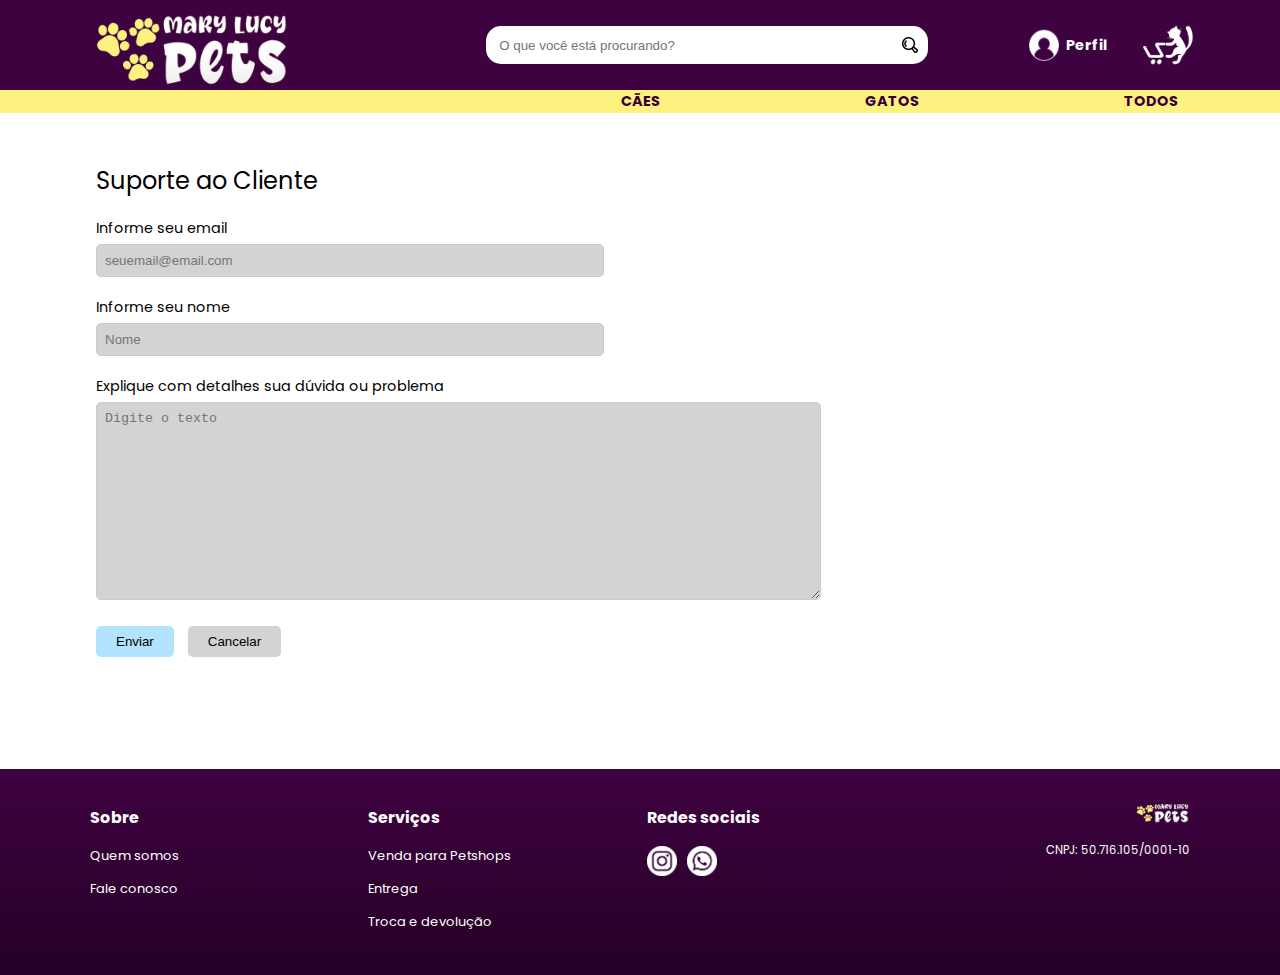
<file: contato.html>
<!DOCTYPE html>
<html lang="pt-br">
	<head>
		<title>Mary Lucy Pets</title>
		<meta charset="utf-8"/>
		<meta name="author" content="Luidy Baldez"/>
        <meta name="author" content="Rayra Feitosa Alves"/>
        <meta name="author" content="Sophia Laura Nunes Silva"/>
		<meta name="keywords" content="Acessórios, cães, cachorros, pets, gatos, coleiras, peitorais, guias"/>
		<meta name="description" content="Venda de acessórios para cães e gatos"/>
		<meta name="viewport" content="width=device-width, initial-scale=1"/>
        <link rel="stylesheet" href="estilo.css"/>
	</head>
    <body>
        <nav class="top-nav">
            <div class="logo">
                <a href="index.html">
                    <img class="logomark" src="img/logomarca.png" alt="Logomarca da Mara Lucy Pets, imagem redonda com a foto de uma Yorkshire com fundo azul e borda amarela"/>
                    
                </a>
            </div>
            <div class="search-bar">
                <input type="text" placeholder="O que você está procurando?">
                <a href="busca.html"><button></button></a>
            </div>
            <a href="perfil.html "> <div class="user">
                <img src="img/perfil.png"/>
                <p>Perfil</p>
            </div> </a>
            <div class="cart">
                <a href="carrinho.html"><img src="img/carrinho.png"/></a>
            </div>
        </nav>
        <nav class="bottom-nav">
            <ul>
                <li><a href="">CÃES</a></li>
                <li><a href="">GATOS</a></li>
                <li><a href="">TODOS</a></li>
            </ul>
        </nav>
        <main>
            <div class="container">
    <div class="title">Suporte ao Cliente</div>
    <div class="form-group">
      <label for="email">Informe seu email</label>
      <input type="email" id="email" name="email" placeholder="seuemail@email.com">
    </div>
     <div class="form-group">
      <label for="email">Informe seu nome</label>
      <input type="nome" id="nome" name="nome" placeholder="Nome">
    </div>
    <div class="form-group">
      <label for="comment">Explique com detalhes sua dúvida ou problema</label>
      <textarea id="comment" name="comment" rows="12" placeholder="Digite o texto"></textarea>
    </div>
    <div class="form-group">
      <button class="btn-send">Enviar</button>
      <button class="btn-cancel">Cancelar</button>
    </div>
  </div>
        </main>
        
        <footer>
            <div class="footer">
                <div class="about">
                    <h3>Sobre</h3>
                    <p><a href="">Quem somos</a></p>
                    <p><a href="#">Fale conosco</a></p>
                </div>
                <div class="services">
                    <h3>Serviços</h3>
                    <p><a href="">Venda para Petshops</a></p>
                    <p><a href="">Entrega</a></p>
                    <p><a href="">Troca e devolução</a></p>
                </div>
                <div class="social-media">
                    <h3>Redes sociais</h3>
                    <p class="social-media-logos">
                        <a href="https://instagram.com/maralucypets" target="_blank"><img src="img/insta.png"/></a>
                        <a href=""><img src="img/wpp.png"/></a>
                    </p>
                </div>
                <div class="company">
                    <img src="img/logomarca.png" class="company-logomark"/>
                    <p>CNPJ: 50.716.105/0001-10</p>
                </div>
            </div> 
        </footer>
    </body>
</html>
</file>
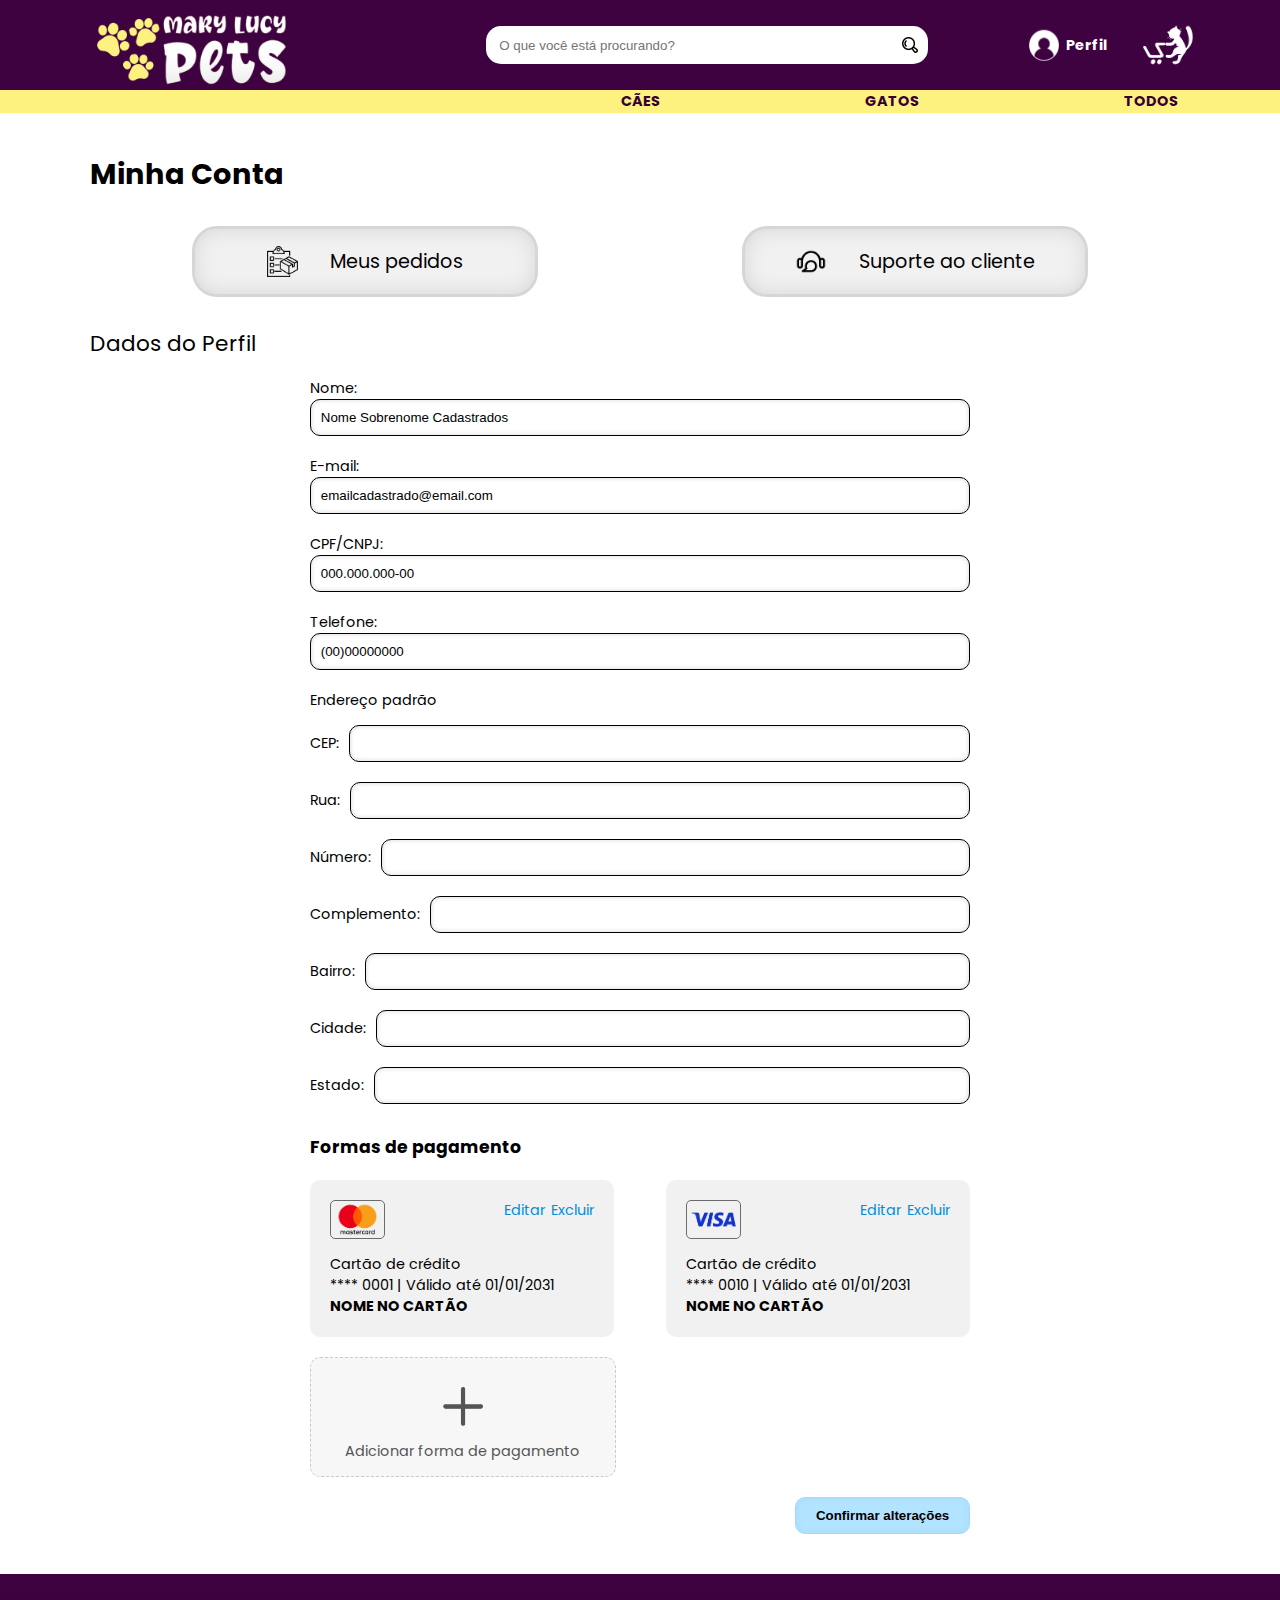
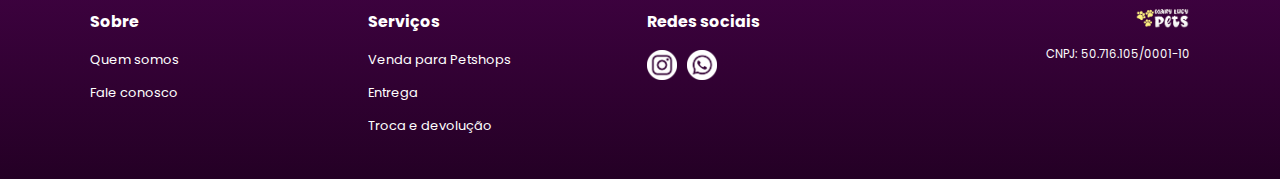
<file: perfil.html>
<!DOCTYPE html>
<html lang="pt-br">
	<head>
		<title>Mara Lucy Pets</title>
		<meta charset="utf-8"/>
		<meta name="author" content="Luidy Baldez"/>
        <meta name="author" content="Rayra Feitosa Alves"/>
        <meta name="author" content="Sophia Laura Nunes Silva"/>
		<meta name="keywords" content="Acessórios, cães, cachorros, pets, gatos, coleiras, peitorais, guias"/>
		<meta name="description" content="Venda de acessórios para cães e gatos"/>
		<meta name="viewport" content="width=device-width, initial-scale=1"/>
        <link rel="stylesheet" href="estilo.css"/>
	</head>
    <body>
        <nav class="top-nav">
            <div class="logo">
                <a href="index.html">
                    <img class="logomark" src="img/logomarca.png" alt="Logomarca da Mara Lucy Pets, imagem redonda com a foto de uma Yorkshire com fundo azul e borda amarela"/>
                   
                </a>
            </div>
            <div class="search-bar">
                <input type="text" placeholder="O que você está procurando?">
                <a href="busca.html"><button></button></a>
            </div>
            <a href="perfil.html "> <div class="user">
                <img src="img/perfil.png"/>
                <p>Perfil</p>
            </div> </a>
            <div class="cart">
                <a href="carrinho.html"><img src="img/carrinho.png"/></a>
            </div>
        </nav>
        <nav class="bottom-nav">
            <ul>
                <li><a href="">CÃES</a></li>
                <li><a href="">GATOS</a></li>
                <li><a href="">TODOS</a></li>
            </ul>
        </nav>
        <main class="account-page">
            <section>
                <div class="containerp">  
                    <h1>Minha Conta</h1>
                    <div class="options">
                        <a href="historico.html" class="box">
                            <img src="img/iconepedidos.png"/>
                            <p>Meus pedidos</p> 
                        </a>
                        <a href="suporte.html" class="box">
                            <img src="img/iconesuporte.png"/>
                            <p>Suporte ao cliente</p> 
                        </a>
                    </div>
                </div>
                <h2>Dados do Perfil</h2>
            </section>
            <form class="profile">
                <div class="dados">
                    <div class="form-groupp">
                        <label for="nome">Nome:</label>
                        <input type="text" id="nome" name="nome" value="Nome Sobrenome Cadastrados" required>
                    </div>
                    <div class="form-groupp">
                        <label for="email">E-mail:</label>
                        <input type="email" id="email" name="email" value="emailcadastrado@email.com" required>
                    </div>
                    <div class="form-groupp">
                        <label for="cpf_cnpj">CPF/CNPJ:</label>
                        <input type="text" id="cpf_cnpj" name="cpf_cnpj" value="000.000.000-00" required>
                    </div>
                    <div class="form-groupp">
                        <label for="telefone">Telefone:</label>
                        <input type="tel" id="telefone" name="telefone" value="(00)00000000" required>
                    </div>
                    
                    <p>Endereço padrão</p>
                    <div class="form-endereço">
                        <label for="cep">CEP:</label>
                        <input type="text" id="cep" name="cep" pattern="[0-9]{8}" title="Informe um CEP válido (apenas números)">
                    </div>
                    <div class="form-endereço">
                        <label for="rua">Rua:</label>
                        <input type="text" id="rua" name="rua">
                    </div>
                    <div class="form-endereço">
                        <label for="numero">Número:</label>
                        <input type="text" id="numero" name="numero">
                    </div>
                    <div class="form-endereço">
                        <label for="complemento">Complemento:</label>
                        <input type="text" id="complemento" name="complemento">
                    </div>
                    <div class="form-endereço">
                        <label for="bairro">Bairro:</label>
                        <input type="text" id="bairro" name="bairro">
                    </div>
                    <div class="form-endereço">
                        <label for="cidade">Cidade:</label>
                        <input type="text" id="cidade" name="cidade">
                    </div>
                    <div class="form-endereço">
                        <label for="estado">Estado:</label>
                        <input type="text" id="estado" name="estado">
                    </div>
                    <h3>Formas de pagamento</h3>
                    <div class="cards">
                        <div class="card-data">
                            <div class="card-data-top">
                                <img class="card-brand" src="img/master.png"/>
                                <p><a href="">Editar</a>
                                <a href="">Excluir</a></p>
                            </div>
                            <div class="card-data-bottom">
                                <p>Cartão de crédito</p>
                                <p>**** 0001 | Válido até 01/01/2031</p>
                                <p class="card-name">NOME NO CARTÃO</p>
                            </div>
                        </div>
                        <div class="card-data">
                            <div class="card-data-top">
                                <img class="card-brand" src="img/visa.png"/>
                                <p><a href="">Editar</a>
                                <a href="">Excluir</a></p>
                            </div>
                            <div class="card-data-bottom">
                                <p>Cartão de crédito</p>
                                <p>**** 0010 | Válido até 01/01/2031</p>
                                <p class="card-name">NOME NO CARTÃO</p>
                            </div>
                        </div>
                    </div>
                    <div class="new-card">
                        <div class="new-card-data">
                            <img src="img/adicionar.png" alt="Sinal de adição"/>
                            <p>Adicionar forma de pagamento</p>
                        </div>
                    </div>
                    <div id="button">
                        <button type="submit">Confirmar alterações</button>
                    </div>
                </div>
            </form>
        </main>
        <footer>
            <div class="footer">
                <div class="about">
                    <h3>Sobre</h3>
                    <p><a href="">Quem somos</a></p>
                    <p><a href="suporte.html">Fale conosco</a></p>
                </div>
                <div class="services">
                    <h3>Serviços</h3>
                    <p><a href="">Venda para Petshops</a></p>
                    <p><a href="">Entrega</a></p>
                    <p><a href="">Troca e devolução</a></p>
                </div>
                <div class="social-media">
                    <h3>Redes sociais</h3>
                    <p class="social-media-logos">
                        <a href="https://instagram.com/maralucypets" target="_blank"><img src="img/insta.png"/></a>
                        <a href="#"><img src="img/wpp.png"/></a>
                    </p>
                </div>
                <div class="company">
                    <img src="img/logomarca.png" class="company-logomark"/>
                    <p>CNPJ: 50.716.105/0001-10</p>
                </div>
            </div> 
        </footer>
    </body>
</html>
</file>
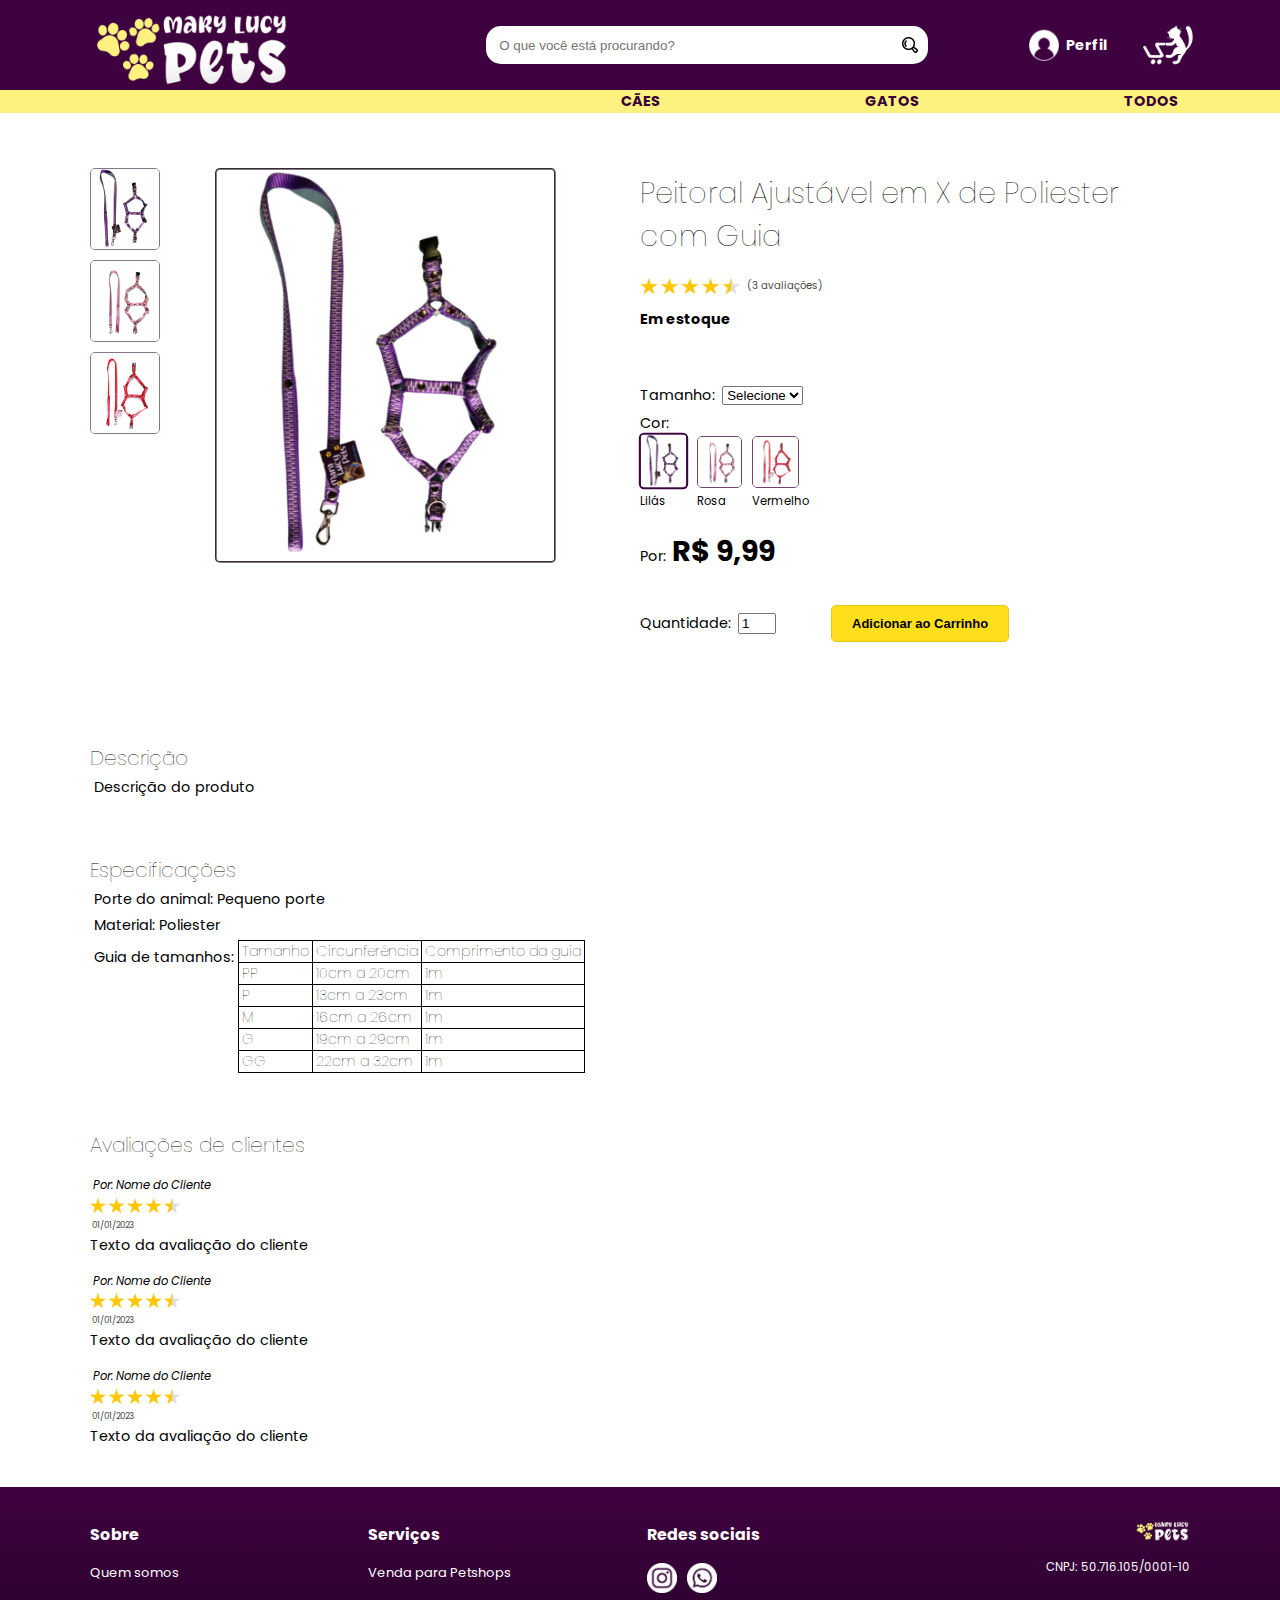
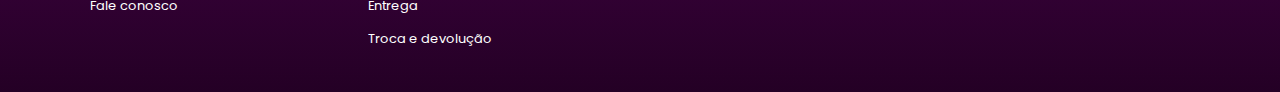
<file: produto.html>
<!DOCTYPE html>
<html lang="pt-br">
	<head>
		<title>Mara Lucy Pets</title>
		<meta charset="utf-8"/>
		<meta name="author" content="Luidy Baldez"/>
        <meta name="author" content="Rayra Feitosa Alves"/>
        <meta name="author" content="Sophia Laura Nunes Silva"/>
		<meta name="keywords" content="Acessórios, cães, cachorros, pets, gatos, coleiras, peitorais, guias"/>
		<meta name="description" content="Venda de acessórios para cães e gatos"/>
		<meta name="viewport" content="width=device-width, initial-scale=1"/>
        <link rel="stylesheet" href="estilo.css"/>
	</head>
    <body>
        <nav class="top-nav">
            <div class="logo">
                <a href="index.html">
                    <img class="logomark" src="img/logomarca.png" alt="Logomarca da Mara Lucy Pets, imagem redonda com a foto de uma Yorkshire com fundo azul e borda amarela"/>
                    
                </a>
            </div>
            <div class="search-bar">
                <input type="text" placeholder="O que você está procurando?">
                <a href="busca.html"><button></button></a>
            </div>
            <a href="perfil.html "> <div class="user">
                <img src="img/perfil.png"/>
                <p>Perfil</p>
            </div> </a>
            <div class="cart">
                <a href="carrinho.html"><img src="img/carrinho.png"/></a>
            </div>
        </nav>
        <nav class="bottom-nav">
            <ul>
                <li><a href="">CÃES</a></li>
                <li><a href="">GATOS</a></li>
                <li><a href="">TODOS</a></li>
            </ul>
        </nav>
        <main>
            <section class="product-details">
                <div class="product-images">
                    <div class="product-column" id="productColumn">
                        <img src="img/produtos/pequeno1.png" alt="Peitoral Lilás" onclick="changeImage('img/produtos/pequeno1.png')">
                        <img src="img/produtos/pequeno2.png" alt="Peitoral Rosa" onclick="changeImage('img/produtos/pequeno2.png')">
                        <img src="img/produtos/medio1.png" alt="Peitoral Vermelho" onclick="changeImage('img/produtos/medio1.png')">
                    </div>
                    <div class="main-image" id="mainImage">
                        <img src="img/produtos/pequeno1.png" alt="Imagem principal">
                    </div>
                </div>
                <div class="product-info">
                    <h1>Peitoral Ajustável em X de Poliester com Guia</h1>
                    <div class="stars-review">
                        <img src="img/estrelas.png"/>
                        (3 avaliações)
                    </div>
                    <p class="availability">Em estoque</p>
                    <div class="product-size">
                        <label for="tamanho">Tamanho:</label>
                        <select id="tamanho" name="tamanho">
                            <option value="">Selecione</option>
                            <option value="pp">PP</option>
                            <option value="p">P</option>
                            <option value="m">M</option>
                            <option value="pp">G</option>
                            <option value="p">GG</option>
                        </select>
                    </div>
                    <label for="cor">Cor:</label>
                    <div class="product-color">
                        <input type="radio" id="cor1" name="cor" checked>
                        <label for="cor1">
                            <img src="img/produtos/pequeno1.png" alt="Peitoral Lilás">
                            <span>Lilás</span>
                        </label>
                        <input type="radio" id="cor2" name="cor">
                        <label for="cor2">
                            <img src="img/produtos/pequeno2.png" alt="Peitoral Rosa">
                            <span>Rosa</span>
                        </label>
                        <input type="radio" id="cor3" name="cor">
                        <label for="cor3">
                            <img src="img/produtos/medio1.png" alt="Peitoral Vermelho">
                            <span>Vermelho</span>
                        </label>
                    </div>
                    <div class="price-details">
                        <p>Por: </p>
                        <h3>R$ 9,99</h3>
                    </div>
                    <div class="add-to-cart">
                        <label for="quantidade">Quantidade: </label>
                        <input type="number" id="quantidade" name="quantidade" value="1" min="1" max="10"  required>
                        <a href="carrinho.html"><button class="cart-btn">Adicionar ao Carrinho</button></a>
                    </div>
                </div>
            </section>
            <section class="product-description">
                <h2>Descrição</h2>
                <p>Descrição do produto</p>
                <h2>Especificações</h2>
                <p>Porte do animal: Pequeno porte</p>
                <p>Material: Poliester</p>
                <div class="size-guide">
                    <p>Guia de tamanhos: </p>
                    <table>
                        <thead>
                            <tr>
                                <th>Tamanho</th>
                                <th>Circunferência</th>
                                <th>Comprimento da guia</th>
                            </tr>
                        </thead>
                        <tbody>
                            <tr>
                                <td>PP</td>
                                <td>10cm a 20cm</td>
                                <td>1m</td>
                            </tr>
                            <tr>
                                <td>P</td>
                                <td>13cm a 23cm</td>
                                <td>1m</td>
                            </tr>
                            <tr>
                                <td>M</td>
                                <td>16cm a 26cm</td>
                                <td>1m</td>
                            </tr>
                            <tr>
                                <td>G</td>
                                <td>19cm a 29cm</td>
                                <td>1m</td>
                            </tr>
                            <tr>
                                <td>GG</td>
                                <td>22cm a 32cm</td>
                                <td>1m</td>
                            </tr>
                        </tbody>
                    </table>
                </div>
                <h2>Avaliações de clientes</h2>
                <div class="customer-review">
                    <p class="client-name">Por: Nome do Cliente</p>
                    <div class="customer-review-stars">
                        <img src="img/estrelas.png"/>
                        <p>01/01/2023</p>
                    </div>
                    Texto da avaliação do cliente
                </div>
                <div class="customer-review">
                    <p class="client-name">Por: Nome do Cliente</p>
                    <div class="customer-review-stars">
                        <img src="img/estrelas.png"/>
                        <p>01/01/2023</p>
                    </div>
                    Texto da avaliação do cliente
                </div>
                <div class="customer-review">
                    <p class="client-name">Por: Nome do Cliente</p>
                    <div class="customer-review-stars">
                        <img src="img/estrelas.png"/>
                        <p>01/01/2023</p>
                    </div>
                    Texto da avaliação do cliente
                </div>
            </section>
        </main>
        <footer>
            <div class="footer">
                <div class="about">
                    <h3>Sobre</h3>
                    <p><a href="">Quem somos</a></p>
                    <p><a href="suporte.html">Fale conosco</a></p>
                </div>
                <div class="services">
                    <h3>Serviços</h3>
                    <p><a href="">Venda para Petshops</a></p>
                    <p><a href="">Entrega</a></p>
                    <p><a href="">Troca e devolução</a></p>
                </div>
                <div class="social-media">
                    <h3>Redes sociais</h3>
                    <p class="social-media-logos">
                        <a href="https://instagram.com/maralucypets" target="_blank"><img src="img/insta.png"/></a>
                        <a href=""><img src="img/wpp.png"/></a>
                    </p>
                </div>
                <div class="company">
                    <img src="img/logomarca.png" class="company-logomark"/>
                    <p>CNPJ: 50.716.105/0001-10</p>
                </div>
            </div> 
        </footer>

        <script>
            function changeImage(newSrc) {
                document.getElementById('mainImage').innerHTML = `<img src="${newSrc}" alt="Imagem principal">`;
            }
        </script>
    </body>
</html>
</file>
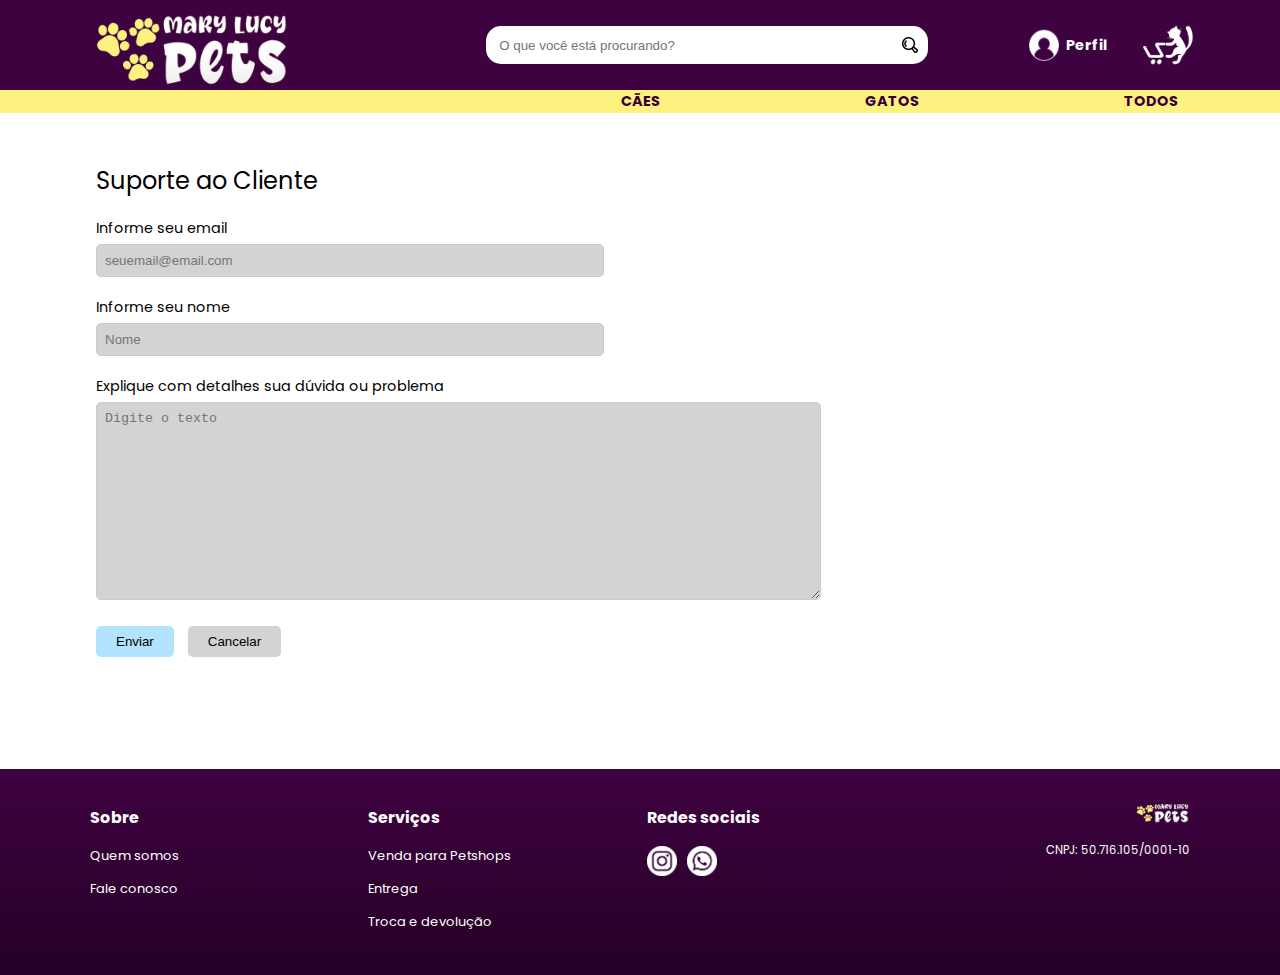
<file: suporte.html>
<!DOCTYPE html>
<html lang="pt-br">
	<head>
		<title>Mara Lucy Pets</title>
		<meta charset="utf-8"/>
		<meta name="author" content="Luidy Baldez"/>
        <meta name="author" content="Rayra Feitosa Alves"/>
        <meta name="author" content="Sophia Laura Nunes Silva"/>
		<meta name="keywords" content="Acessórios, cães, cachorros, pets, gatos, coleiras, peitorais, guias"/>
		<meta name="description" content="Venda de acessórios para cães e gatos"/>
		<meta name="viewport" content="width=device-width, initial-scale=1"/>
        <link rel="stylesheet" href="estilo.css"/>
	</head>
    <body>
        <nav class="top-nav">
            <div class="logo">
                <a href="index.html">
                    <img class="logomark" src="img/logomarca.png" alt="Logomarca da Mara Lucy Pets, imagem redonda com a foto de uma Yorkshire com fundo azul e borda amarela"/>
                    
                </a>
            </div>
            <div class="search-bar">
                <input type="text" placeholder="O que você está procurando?">
                <a href="busca.html"><button></button></a>
            </div>
            <a href="perfil.html "> <div class="user">
                <img src="img/perfil.png"/>
                <p>Perfil</p>
            </div> </a>
            <div class="cart">
                <a href="carrinho.html"><img src="img/carrinho.png"/></a>
            </div>
        </nav>
        <nav class="bottom-nav">
            <ul>
                <li><a href="">CÃES</a></li>
                <li><a href="">GATOS</a></li>
                <li><a href="">TODOS</a></li>
            </ul>
        </nav>
        <main>
            <div class="container">
    <div class="title">Suporte ao Cliente</div>
    <div class="form-group">
      <label for="email">Informe seu email</label>
      <input type="email" id="email" name="email" placeholder="seuemail@email.com">
    </div>
     <div class="form-group">
      <label for="email">Informe seu nome</label>
      <input type="nome" id="nome" name="nome" placeholder="Nome">
    </div>
    <div class="form-group">
      <label for="comment">Explique com detalhes sua dúvida ou problema</label>
      <textarea id="comment" name="comment" rows="12" placeholder="Digite o texto"></textarea>
    </div>
    <div class="form-group">
      <button class="btn-send">Enviar</button>
      <button class="btn-cancel">Cancelar</button>
    </div>
  </div>
        </main>
        
        <footer>
            <div class="footer">
                <div class="about">
                    <h3>Sobre</h3>
                    <p><a href="">Quem somos</a></p>
                    <p><a href="#">Fale conosco</a></p>
                </div>
                <div class="services">
                    <h3>Serviços</h3>
                    <p><a href="">Venda para Petshops</a></p>
                    <p><a href="">Entrega</a></p>
                    <p><a href="">Troca e devolução</a></p>
                </div>
                <div class="social-media">
                    <h3>Redes sociais</h3>
                    <p class="social-media-logos">
                        <a href="https://instagram.com/maralucypets" target="_blank"><img src="img/insta.png"/></a>
                        <a href=""><img src="img/wpp.png"/></a>
                    </p>
                </div>
                <div class="company">
                    <img src="img/logomarca.png" class="company-logomark"/>
                    <p>CNPJ: 50.716.105/0001-10</p>
                </div>
            </div> 
        </footer>
    </body>
</html>
</file>
<file: estilo.css>
@import url('https://fonts.googleapis.com/css2?family=Poppins:ital,wght@0,100;0,200;0,300;0,400;0,500;0,600;0,700;0,800;0,900;1,100;1,200;1,300;1,400;1,500;1,600;1,700;1,800;1,900&display=swap');

body {
    margin: 0;
    padding: 0;
    font-family: "Poppins", sans-serif;
    font-size: 0.9em;
    position: relative;
    overflow-x: hidden;
}

a {
    text-decoration: none;
}


/* INDEX */
.banner {
    background-image: linear-gradient(#240025, #3F0241);
    height: 6vw;
    width: 100%;
    position: relative;
    display: flex;
}

.bg {
    width: 90%;
}

.top-nav {
    background-color: #3F0241;
    position: sticky;
    top: 0;
    display: flex;
    align-items: center;
    height: 5vw;
    width: 100%;
    z-index: 2;
}

.search-bar {
    position: absolute;
    right: 30%;
    height: 3vw;
}

.search-bar input[type="text"] {
    padding: 1vw;
    height: 1vw;
    width: 30vw;
    border: none;
    border-bottom-left-radius: 15px;
    border-top-left-radius: 15px;
}

.search-bar button {
    position: absolute;
    background-color: white;
    height: 3vw;
    width: 2rem;
    border: none;
    border-bottom-right-radius: 15px;
    border-top-right-radius: 15px;
    cursor: pointer;
}

.search-bar button::before {
    content: "";
    background-image: url('img/lupa.png');
    background-size: contain;
    width: 1rem;
    height: 1rem;
    position: absolute;
    left: 20%;
    top: 50%;
    transform: translateY(-50%);
}

.sobre {
    display: flex;
    margin-left: 10%;
    margin-right: 10%;
    margin-top: 5.2%;
    margin-bottom: 5.4%;
    font-size: 20px;
}

.sobre span {
    font-size: 20px;
    color: #370035;
}

.img-sobre {
    width: 700px;
}

.texto-sobre {
    width: 600px;
}

.texto-sobre h2 {
    color: #240025;
}

.user {
    position: absolute;
    display: flex;
    height: 3vw;
    width: 85px;
    right: 13%;
    border: none;
    border-radius: 15px;
    cursor: pointer;
    align-items: center;
    top: 50%;
    transform: translateY(-50%);
}

.user p {
    color: white;
    padding: 0 0.5vw 0;
    font-weight: bold;
}

.user img {
    height: 80%;
}

.cart {
    position: absolute;
    height: 3vw;
    width: 3.5vw;
    right: 7vw;
    border: none;
    border-radius: 15px;
    cursor: pointer;
    top: 50%;
    transform: translateY(-50%);
}

.cart img {
    width: 4vw;
    height: 4vw;
    position: absolute;
    left: 50%;
    top: 50%;
    transform: translate(-50%, -50%);
}

.logomarca-index {
    position: absolute;
    height: 220%;
    width: 30%;
    padding-left: 7vw;
}

.logomarca-index img {
    position: sticky;
    width: 100%;
    height: 100%;
    bottom: 0;
}

.logotipo-scrolled a img {
    position: sticky;
    opacity: 0;
    transition: opacity 0.2s ease;
    width: 14vw;
    height: auto;
}

.bottom-nav ul {
    font-family: "Poppins", sans-serif;
    list-style: none;
    display: flex;
    padding: 0;
    margin: 0;
    justify-content: right;
    background-color: #FDF280;
    width: 100%;
    height: auto;
}

.bottom-nav li {
    height: 100%;
    line-height: 23px;
    align-items: center;
}

.bottom-nav li a {
    color: #370035;
    font-weight: bold;
    padding: 2px 8vw;
}

.bottom-nav li a:hover {
    background: #ffdf1b;
    color: white;
}

.bottom-nav1 ul {
    font-family: "Poppins", sans-serif;
    list-style: none;
    display: flex;
    padding-left: 50px;
    margin: 0;
    justify-content: right;
    background-color: #FDF280;
    width: 97.5%;
    height: 50px;
}

.bottom-nav1 li {
    font-size: 20px;
    height: 100%;
    align-items: center;
    margin-top: 12px;
}

.bottom-nav1 li a {
    color: #370035;
    font-weight: bold;
    padding: 10vw;
}

.bottom-nav1 li a:hover {
    color: rgb(204, 135, 8);
}


.row {
    position: relative;
}

.categories {
    position: relative;
    display: flex;
    justify-content: space-between;
    padding: 7% 7% 20px;
}
  
.category {
    position: relative;
    text-align: center;
}

.category p {
    position: absolute;
    font-family: "Poppins", sans-serif;
    color: white;
    justify-content: center;
    top: 40%;
    left: 50%;
    transform: translate(-50%, -50%);
    width: 80%;
    font-size: 2.5vw;
    z-index: 1;
    text-shadow: 2px 1px 20px black,
                -0.5px 0 #5f5f5f, 0 0.5px #5f5f5f,
                0.5px 0 #5f5f5f, 0 -0.5px #5f5f5f;
}

.category img {
    width: 20vw;
    height: auto;
    border-radius: 50px;
    transition: filter 0.3s ease-in-out, transform 0.3s ease-in-out;
    filter: brightness(80%);
}

.category:hover img {
    filter: brightness(40%);
    transform: scale(1.05);
}

.row h2 {
    padding: 15px 7vw 0;
    font-size: 1.2em;
}

.products {
    display: flex;
    justify-content: space-between;
    padding: 0 7% 35px;
}
  
.product {
    position: relative;
    max-width: 20%;
    height: auto;
    max-height: 250px;
    border: 1px solid #582a57;
    border-radius: 30px;
    padding: 12px;
    text-align: center;
}

.product:hover {
    padding: 12px;
    border: 1px solid #754174;
    box-shadow:
        1px 1px 2px #3F0241,
        -1px -1px 2px #3F0241;
}

.product img {
    max-height: 55%;
    width: auto;
    max-width: 100%;
    margin-top: 5%;
}

.product p {
    color: black;
    text-align: left;
    font-size: 1em;
    margin-top: 15%;
}

#twoline {
    margin-top: 10%;
}

.product:hover p {
    text-decoration: underline;
    color: #3F0241;
}

.price {
    position: absolute;
    font-weight: bold;
    color: #3F0241;
    border-radius: 5px;
    bottom: 5%;
    text-align:left; ;
    font-size: 1.1em;
    font-family: "Poppins", sans-serif;
}

.row img:hover {
    cursor: pointer;
}

.arrow-left {
    position: absolute;
    height: 8%;
    top: 50%;
    left: 5%;
    transform: translate(-50% -50%);
}

.arrow-right {
    position: absolute;
    height: 8%;
    top: 50%;
    right: 5%;
    transform: translate(-50% -50%);
}

.footer {
    display: flex;
    flex-wrap: wrap;
    justify-content: space-between;
    height: 100%;
    background-image: linear-gradient(#3F0241, #240025);
    color: white;
    padding: 20px 7% 30px;
}

.footer h3 {
    font-size: 1.1em;
    font-weight: bolder;
}

.footer p {
    font-size: 0.9em;
}

.footer a {
    color: white;
}

.footer p a:hover {
    font-size: 1em;
    font-weight: bold;
}

.footer1 {
    margin-top: 13.4rem;
    display: flex;
    flex-wrap: wrap;
    justify-content: space-between;
    height: 100%;
    background-image: linear-gradient(#3F0241, #240025);
    color: white;
    padding: 20px 7% 30px;
}

.footer1 h3 {
    font-size: 1.1em;
    font-weight: bolder;
}

.footer1 p {
    font-size: 0.9em;
}

.footer1 a {
    color: white;
}

.footer1 p a:hover {
    font-size: 1em;
    font-weight: bold;
}

.about {
    width: 20%;
    max-width: 20%;
    height: auto;
}

.services {
    width: 20%;
    padding-left: 10px;
    max-width: 25%;
    height: auto;
}

.social-media {
    padding-left: 10px;
    width: 20%;
    max-width: 25%;
    height: auto;
}

.social-media-logos {
    display: flex;
    flex-wrap: wrap;
}

.social-media-logos a img {
    padding-right: 10px;
    width: 30px;
    height: 30px;
}

.social-media-logos a:hover img {
    transform: scale(1.08);
}

.company {
    max-width: 25%;
    height: auto;
    text-align: right;
    padding-top: 1%;
    overflow-x: auto;
}

.company-logomark {
    max-width: 20%;
}

.company-logotype {
    max-width: 55%;
}

.logo {
    position: relative;
    display: flex;
    height: 100%;
    width: 40%;
    padding-left: 7vw;
}

.logomark {
    position: sticky;
    height: 100%;
    width: auto;
}

.logotype {
    position: absolute;
    padding-left: 2vw;
    width: 14vw;
    height: auto;
    top: 50%;
    transform: translateY(-50%);
}

.company p {
    font-size: 0.8em;
}

/* BUSCA */
.search-page {
    position: relative;
    min-height: 450px;
    margin: 40px 0;
}

.filters {
    position: absolute;
    padding-left: 7vw;
    height: 100%;
    width: 15vw;
    background-color: white;
}

.filters button {
    padding: 0;
}

.filters h4 {
    margin: 0;
    padding-top: 10px;
}

.filters li {
    list-style-type: none;
}

.filters ul {
    margin: 0;
    padding: 0;
}

.clean-filters {
    background-color: white;
    border: none;
    margin-left: 0;
    padding-left: 0;
    cursor: pointer;
    font-size: 0.9em;
    align-items: left;
}

.trash-icon {
    width: 0.8em;
    height: 0.8em;
}

.results {
    margin-left: 17vw;
}

.results h2 {
    margin-left: 7vw;
}

.products-result {
    display: flex;
    flex-wrap: wrap;
    margin: 0 7vw;
}

.products-result a {
    width: calc(15% - 5px);
    margin: 0 10px 10px 0;
}

/* DETALHES DO PRODUTO */
.product-details {
    margin: 40px 7vw;
    min-height: 450px;
    display: flex;
    flex-wrap: wrap;
}

.product-images {
    display: flex;
    z-index: 1;
    padding-top: 15px;
}
  
.product-column {
    display: flex;
    flex-direction: column;
    margin-right: 10%;
}

.product-column img {
    height: 80px;
    width: auto;
    cursor: pointer;
    margin-bottom: 10px;
    border: 1px groove #877688;
    border-radius: 5px;
}

.product-column img:hover {
    transform: scale(1.05);
}

.main-image img {
    width: 90%;
    height: auto;
    border: 2px groove #877688;
    border-radius: 5px;
}

.product-images, .product-info  {
    flex: 1;
}

.product-info h1 {
    font-weight: lighter;
}

.stars-review {
    display: flex;
    color: #474747;
    font-size: 0.7em;
    align-items: center;
}

.stars-review img {
    width: 30%;
    max-width: 100px;
    height: auto;
    margin-right: 7px;
}

.availability {
    font-weight: bold;
    margin-bottom: 10%;
}

.product-size, .product-color {
    display: flex;
    margin-bottom: 0.5em;
    align-items: first baseline;
}

.product-size label, .product-color {
    margin-right: 0.5em;
}

.product-color input[type="radio"] {
    display: none;
}

.product-color label {
    display: flex;
    flex-direction: column;
}

.product-color img {
    height: 50px;
    border: 1px groove #754174;
    border-radius: 5px;
    margin-right: 10px;
}

.product-color img:hover {
    transform: scale(1.05);
}

.product-color input[type="radio"]:checked + label img {
    border: 2px solid #3F0241;
    transform: scale(1.05);
}

.product-color span {
    font-size: 0.8em;
    margin-top: 0.4em;
}

.price-details {
    display: flex;
    align-items: first baseline;
}

.price-details p {
    margin-right: 0.5vw;
}

.price-details h3 {
    font-size: 2em;
    margin: 1vw 0;
    font-family: "Poppins", sans-serif;
}

.cart-btn {
    padding: 10px 20px;
    font-size: 16px;
    font-weight: bold;
    text-align: center;
    text-decoration: none;
    background-color: #FFDF1B;
    color: black;
    font-size: 0.9em;
    border-radius: 5px;
    cursor: pointer;
    transition: background-color 0.2s ease;
    margin: 20px 0;
    border: 1px groove #e6c913;
}

.cart-btn:hover {
    background-color: #e6c913;
}

.add-to-cart {
    display: flex;
    align-items: baseline;
    flex-wrap: wrap;
}

.add-to-cart label {
    margin-right: 7px;
}

.add-to-cart input {
    width: 30px;
    margin-right: 10%;
}

.product-description {
    margin: 0 7vw 40px;
}

.product-description p {
    margin: 0.3em;
}

.product-description h2 {
    padding-left: 0;
    font-weight: lighter;
    margin-bottom: 0;
    padding-top: 2em;
    font-size: 1.4em;
}

.client-name {
    font-style: italic;
    padding-top: 1.2em;
    font-size: 0.8em;
}

.customer-review-stars img {
    width: 10%;
    max-width: 90px;
    min-width: 40px;
}

.customer-review-stars p {
    font-size: 0.6em;
    color: #474747;
    margin-top: 0;
}

.size-guide {
    display: flex;
    flex-wrap: wrap;
    align-items: baseline;
}

.size-guide table {
    border-collapse: collapse;
    overflow-x: auto;
    display: block;
}

.size-guide td, .size-guide th {
    border: 1px solid black;
    font-weight: lighter;
    padding: 0 3px;
}

/*MOBILE*/
@media screen and (max-width: 1500px) {
    .top-nav {
        width: 100%;
        height: 90px;
    }
}

@media screen {
    .top-nav {
        width: 100%;
        height: 90px;
    }
}

/* PÁGINA SUPORTE*/

    .container {
      width: 85%;
      margin:16px auto;
    }
    .title {
      font-size: 24px;
      margin-bottom: 20px;
      margin-top: 50px;
    }
    .form-group {
      margin-bottom: 20px;
    }
    .form-group label {
      display: block;
      margin-bottom: 5px;
    }
    .form-group input[type="email"] {
      width: 45%;
      padding: 8px;
      border-radius: 5px;
      border: 1px solid #ccc;
      background-color: #d3d3d3;
    }
    .form-group input[type="nome"]{
      width: 45%;
      padding: 8px;
      border-radius: 5px;
      border: 1px solid #ccc;
      background-color: #d3d3d3;
  }

    textarea {
      width: 65%;
      padding: 8px;
      border-radius: 5px;
      border: 1px solid #ccc;
      background-color: #d3d3d3;
    }
    .form-group button {
      padding: 8px 20px;
      border: none;
      border-radius: 5px;
      cursor: pointer;
      
      
    }
    .btn-send {
      background-color: #B2E3FF;
      color: black;
      margin-right: 10px;

      
    }
    .btn-cancel {
      background-color: #d3d3d3;
      color: black;
      margin-bottom: 92px;
      
    }
/* PÁGINA SUPORTE*/

/* PÁGINA PERFIL*/
.profile {
    width: 100%;
    display: flex;
    align-items: center;
    justify-content: center;
}

.account-page {
    margin: 40px 7vw;
    align-items: center;
}

.titleb{
    font-size: 2em;
    margin-bottom: 20px;
    margin-top: 0px;
    text-align: center;
  }

.titlep{
    font-size: 30px;
    margin-bottom: 20px;
    margin-top: 0px;
}

.account-page h2 {
    font-weight: normal;
}

.options {
  display: flex;
  margin: 20px 0;
  align-items: center;
  justify-content: space-around;
}

.box {
  background-color: #F1F1F1;
  display: flex;
  align-items: center;
  justify-content: center;
  border-radius: 25px;
  padding: 10px;
  margin: 10px 0;
  width: 25vw;
  height: 2vw;
  min-height: 45px;
  box-shadow: inset 0 0 20px #d6d6d6;
  border-width: medium;
  border-style: solid;
  border-color: #d6d6d6;
}

.box img {
    height: 70%;
    padding-right: 10%;
}

.box p {
    font-size: 1.5vw;
}

#boxsuporte{
    margin-left: 160px;
}

.box p {
    text-decoration: none;
    color: black;
}

.box:hover {
    background-color: #dbdbdb;
    transition: background-color 0.2s ease;
}

/* --------------------------------------------------------------------------------*/
.dados {
    justify-content: center;
    align-items: center;
    width: 60%;
}

.form-groupp {
  margin-bottom: 20px;
  width: 100%;
  display: flex;
  flex-direction: column;
}

.form-groupp input[type="text"],
input[type="email"],
input[type="tel"] {
    flex: 1;
  padding: 10px;
  border-radius: 10px;
  border: 1px solid black;
  box-shadow: inset 0 0 5px #d6d6d6;

}

.form-endereço label {
    margin-right: 10px;
}

.form-endereço input {
  border-radius: 10px;
  border: 1px solid black;
  box-shadow: inset 0 0 5px #d6d6d6;
  padding: 10px;
  flex: 1;
}

.form-endereço {
  margin-bottom: 20px;
  display: flex;
  align-items: center;
}

.dados h3 {
    font-size: 1.2em;
    padding-top: 10px;
}

.cards {
    width: 100%;
    display: flex;
    flex: 1;
    flex-wrap: wrap;
    justify-content: space-between;
    margin: 20px 0 20px;
}

.card-data {
    background-color: #F1F1F1;
    padding: 20px;
    border-radius: 10px;
    width: 40%;
    min-height: 7.6vw;
}

.card-brand {
    width: 20%;
}

.card-data-top {
    display: flex;
    justify-content: space-between;
}

.card-data-top img {
    left: 0;
    border: 1px solid rgb(107, 107, 107);
    border-radius: 5px;
}

.card-data-top p {
    position: relative;
    top: 0;
    margin: 0;
}

.card-data-top a {
    padding-left: 2px;
    color: #008DE0;
}

.card-data-bottom {
    margin-top: 15px;
}

.card-data-bottom p {
    margin: 0;
}

.card-name {
    font-weight: bold;
}

.new-card-data {
    background-color: #f7f7f7;
    display: flex;
    flex-direction: column;
    padding: 10px 20px;
    border-radius: 10px;
    width: 40%;
    min-height: 7.6vw;
    border: 1px dashed rgb(202, 202, 202);
    align-items: center;
    justify-content: center;
    margin-bottom: 20px;
}

.new-card-data img {
    width: 15%;
    padding: 1em;
}

.new-card-data p {
    color: #555555;
    margin: 0;
}

.new-card-data:hover {
    background-color: #c4c4c4;
    transition: background-color 0.3s ease;
    cursor: pointer;
}

.dados button[type="submit"] {
    padding: 10px 20px;
    background-color: #B2E3FF;
    color: #000000;
    border-radius: 10px;
    border: 1px solid #a1dcff;
    box-shadow: inset 0 0 5px #a2dbfc;
    cursor: pointer;
    font-weight: bold;
  }
  
 .dados button[type="submit"]:hover {
      background-color: #7fd0ff;
      transition: background-color 0.2s ease;
  }
  
  #button{
      text-align: right;
  }

/* PÁGINA PERFIL*/
/*LOGIN*/

.login-container {
    display: flex;
    justify-content: space-around;
    margin: 20px auto;
    max-width: 800px;
}

.custom-form {
    width: 35%;
    display: flex;
    flex-direction: column;
    align-items: center;
    margin-top: 80px;
    margin-bottom: 15px;
    min-height: 100%;
    justify-content: space-between;
}

.custom-form label {
    display: block;
    margin-bottom: 4px;
    text-align: left; 
}

.custom-form input[type="text"],
.custom-form input[type="password"] {
    width: 100%;
    box-sizing: border-box;
    padding: 13px;
    margin-bottom: 8px;
    border: 1px solid #ccc;
    border-radius: 16px;
    margin-top: 10px;
}

#login-form button {
    width: 50%;
    box-sizing: border-box;
    padding: 13px;
    margin-bottom: 8px;
    border: 1px solid #ccc;
    border-radius: 16px;
    cursor: pointer;
    background-color: #B2E3FF; 
    color: black; 
}

#signup-form button {
    width: 50%;
    box-sizing: border-box;
    padding: 13px;
    margin-bottom: 8px;
    border: 1px solid #ccc;
    border-radius: 16px;
    cursor: pointer;
    background-color: #FFDF1B; 
    color: black; 
}

.separator {
    border-right: 1px solid #ccc;
    height: 300px;
    margin-top: 30px;
}

.remember-forgot {
    width: 100%;
    display: flex;
    align-items: center;
    margin-bottom: 20px;
    justify-content: space-between;
}

.remember-forgot label {
    margin-right: 13px; 
}

.forgot-password {
    text-align: left; 
    margin-left: auto; 
    margin-right: 0; 
    color: #008DE0;
    text-align: right;
}

.forgot-password:hover {
    color: #006ead;
}
/*LOGIN*/

/*CARRINHO*/

.carrinho {
    margin: 40px 7vw;
}

.carrinho h1 {
    font-size: 1.5em;
}

.sacola {
    max-width: 800px;
    margin: 50px auto;
    background-color: #fff;
    padding: 20px;
    border-radius: 5px;
    box-shadow: 0 0 10px rgba(0, 0, 0, 0.1);
}

.categoria {
    margin-bottom: 10px;
}

.categoria h2 {
    margin-bottom: 5px;
    color: #333;
}

.item {
    display: flex;
    justify-content: space-between;
    border-bottom: 1px solid #ddd;
    padding: 10px 0;
}

.item img {
    max-width: 80px;
    max-height: 80px;
    margin-right: 10px;
}

.total {
    margin-top: 20px;
    text-align: right;
}

.item p, .categoria p, .categoria-total p{
    margin: 0;
}


.sacola button {
    background-color: #B2E3FF;
    color: black;
    border: none;
    padding: 10px;
    cursor: pointer;
    border-radius: 4px;
}
.bottom-cupom input,.bottom-cep input{
    width: 150px;
    padding: 10px;
    border-radius: 5px;
    border: 1px solid #ddd;
    margin-top: 10px;
 
}

.finalizar-compra{
    margin-left: auto;
    display: block;
    background-color: #FFDF1B;
    color: #000000;
}

.bottom-cep button,.bottom-cupom button{
    background-color: #B2E3FF;
    color: #000000;
}
/*CARRINHO*/

/*COMPRA*/
.order-info {
    display: flex;
    flex-wrap: wrap;
    margin: 40px 7vw;
    justify-content: space-around;
}

.block {
    background-color: #E7E7E7;
    display: flex;
    flex-direction: column;
    padding: 20px;
    border-radius: 10px;
    width: 25vw;
}

.block h4 {
    font-size: 1.5em;
    font-weight: normal;
    text-align: center;
    margin-bottom: 20px;
}

.order-resume {
    padding: 10px 0;
}

.order-resume table {
    width: 100%;
}

.order-item {
    padding-left: 10px;
}

.resume-price {
    text-align: end;
}

.total-order {
    margin-top: 20%;
    font-size: 1.1em;
}

.total-order td {
    font-size: 1.1em;
}

.total-order .resume-price {
    font-size: 1.2em;
}

.deliver {
    font-size: 1.1em;
}

.deliver-address {
    background-color: #FAF8F8;
    padding: 10px;
    border-radius: 10px;
}

.deliver-address p {
    font-size: 0.9em;
    margin: 5px;
}

.payment-method {
    display: flex;
    flex-wrap: wrap;
    justify-content: space-around;
    margin-bottom: 20px;
}

.payment-method input {
    display: none;
}

.payment-method label {
    display: flex;
    flex-direction: column;
    text-align: center;
}

.payment-method label img {
    width: 3vw;
    border-radius: 10px;
    background-color: #FAF8F8;
    padding: 5px;
}

.payment-method input[type="radio"]:checked + label img {
    border: 2px solid #3F0241;
}

.payment-method span {
    font-size: 0.8em;
    margin-top: 0.4em;
}

.saved-card {
    display: flex;
    flex-wrap: wrap;
    font-size: 0.8em;
    background-color: #FAF8F8;
    padding: 10px;
    border-radius: 10px;
}

.saved-card label {
    display: flex;
    align-items: center;
}

.saved-card label img {
    width: 4vw;
    height: 2.7vw;
    margin-right: 2vw;
}

.saved-card-name {
    font-weight: bold;
}

.saved-card-data p {
    margin: 2px 0;
}

.order-link {
    text-align: right;
    margin-top: 10px;
    font-size: 0.8em;
}

.order-link a {
    color: #008DE0;
}

.order-link a:hover {
    color: #006ead;
}

.newcard-info input {
    width: 90%;
    border: none;
    border-radius: 10px;
    margin-bottom: 10px;
    padding: 5px 10px;
    justify-content: center;
}

.newcard-info-flex {
    display: flex;
    flex-wrap: wrap;
    justify-content: space-between;
}

.newcard-info-flex input {
    border: none;
    border-radius: 10px;
    width: 40%;
    padding: 5px 10px;
    margin-bottom: 10px;
}

.type-card {
    display: flex;
    flex-wrap: wrap;
    align-items: baseline;
}

.type-card label {
    font-size: 0.8em;
    margin-right: 20px;
}

.finalize-order {
    display: flex;
    position: relative;
    margin: 20px 0 40px;
    justify-content: center;
}

.finalize-order a button {
    padding: 10px 20px;
    background-color: #B2E3FF;
    color: #000000;
    border-radius: 10px;
    border: 1px solid #a1dcff;
    box-shadow: inset 0 0 5px #a2dbfc;
    cursor: pointer;
    font-weight: bold;
    width: 20vw;
}

.finalize-order button:hover {
    background-color: #7fd0ff;
    transition: background-color 0.2s ease;
}

/*Histórico e acompanhamento*/
.history {
    margin: 40px 7vw;
}

.history h1 {
    font-size: 1.5em;
    margin-bottom: 30px;
}

.order-history {
    padding: 30px 40px;
    background-color: #F1F1F1;
    border-radius: 10px;
    margin: 30px 0;
}

.order-history h4 {
    font-size: 1.3em;
    font-weight: normal;
}

.order-history-data {
    display: flex;
    justify-content: space-between;
}

.order-number {
    text-align: right;
}

.order-history-details {
    display: flex;
    justify-content: space-between;
}

.product-order-history {
    display: flex;
}

.product-order-history img {
    width: 20%;
    height: auto;
    border-radius: 10px;
    border: 1px solid black;
    margin: 0 20px 10px 0;
}

.product-order-history h5 {
    font-size: 1em;
}

.history-buttons {
    display: flex;
    flex-direction: column;
    justify-content: center;
}

.history-buttons button {
    padding: 10px 20px;
    background-color: #E7E7E7;
    color: #000000;
    border-radius: 10px;
    border: 1px solid #d1d1d1;
    box-shadow: inset 0 0 5px #d1d1d1;
    cursor: pointer;
    font-weight: bold;
    margin-bottom: 15px;
}

.history-buttons button:hover {
    background-color: #d1d1d1;
    transition: background-color 0.2s ease;
}
</file>
